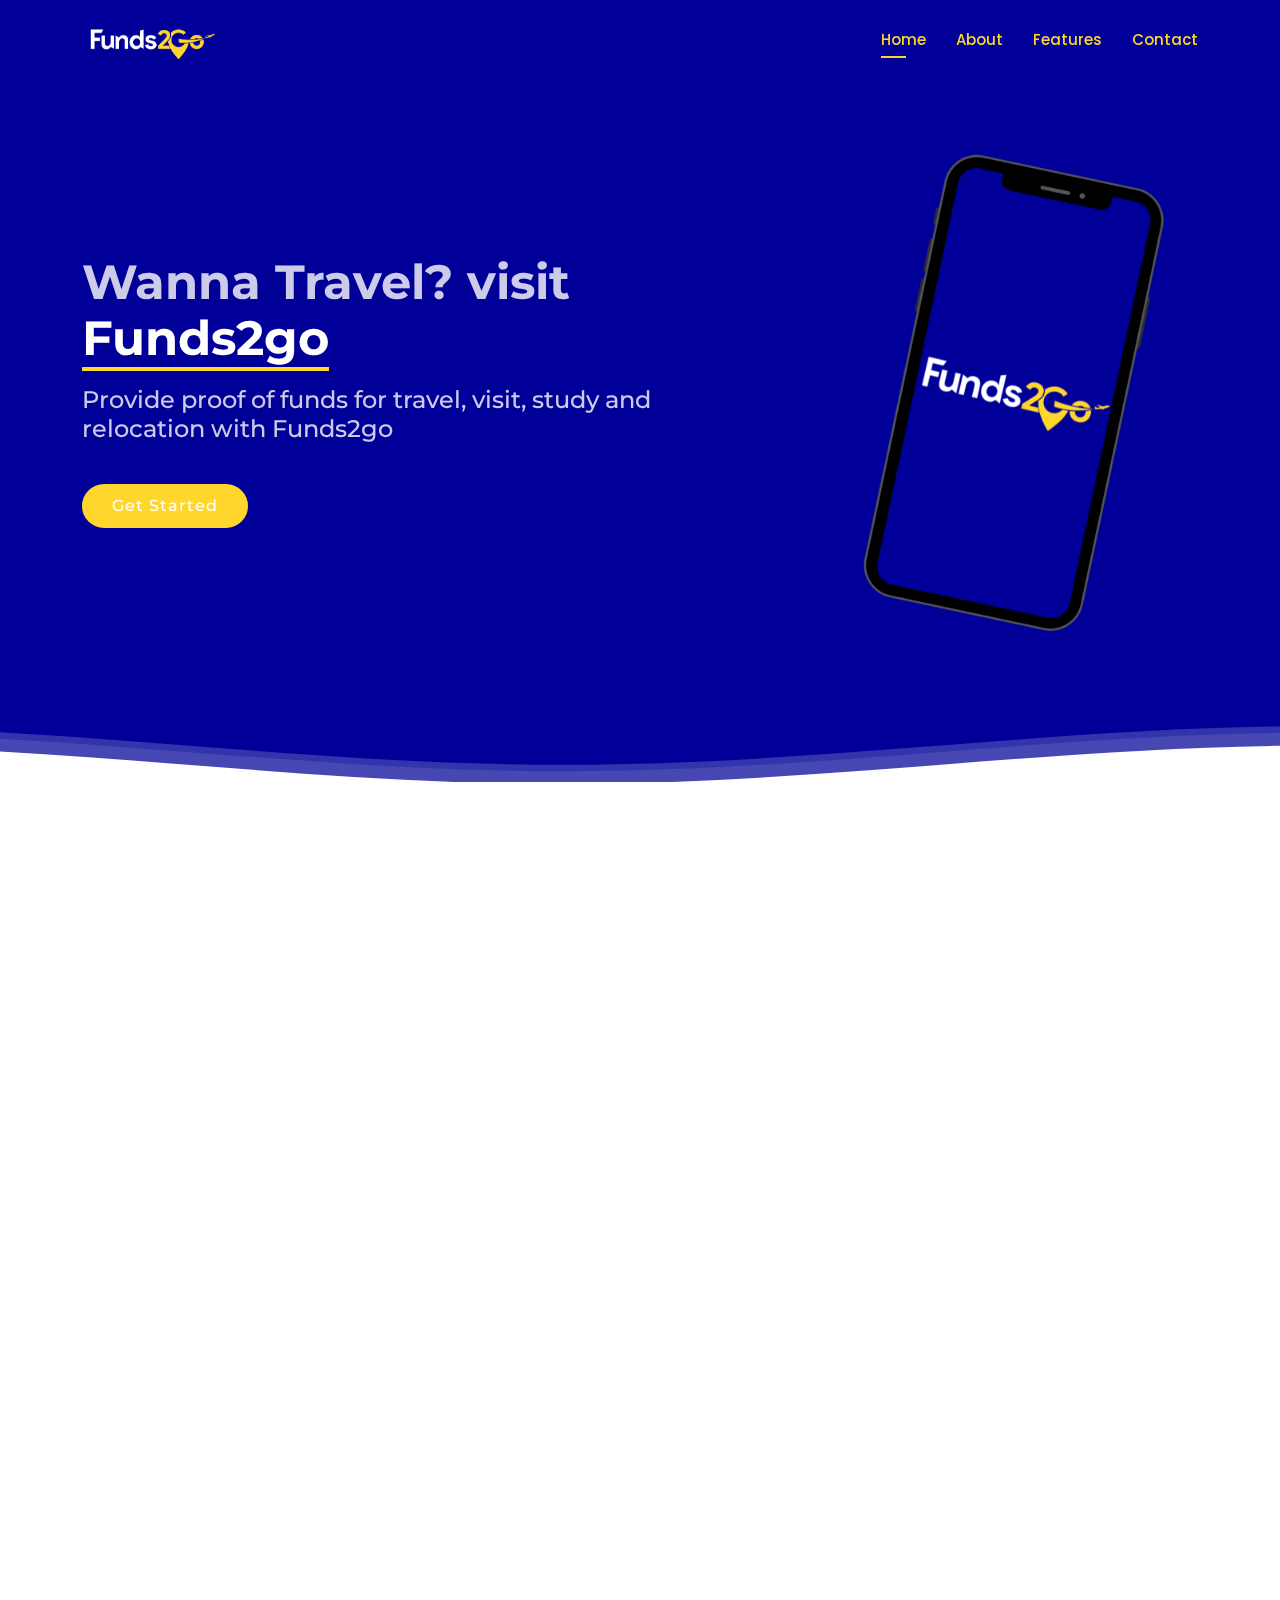
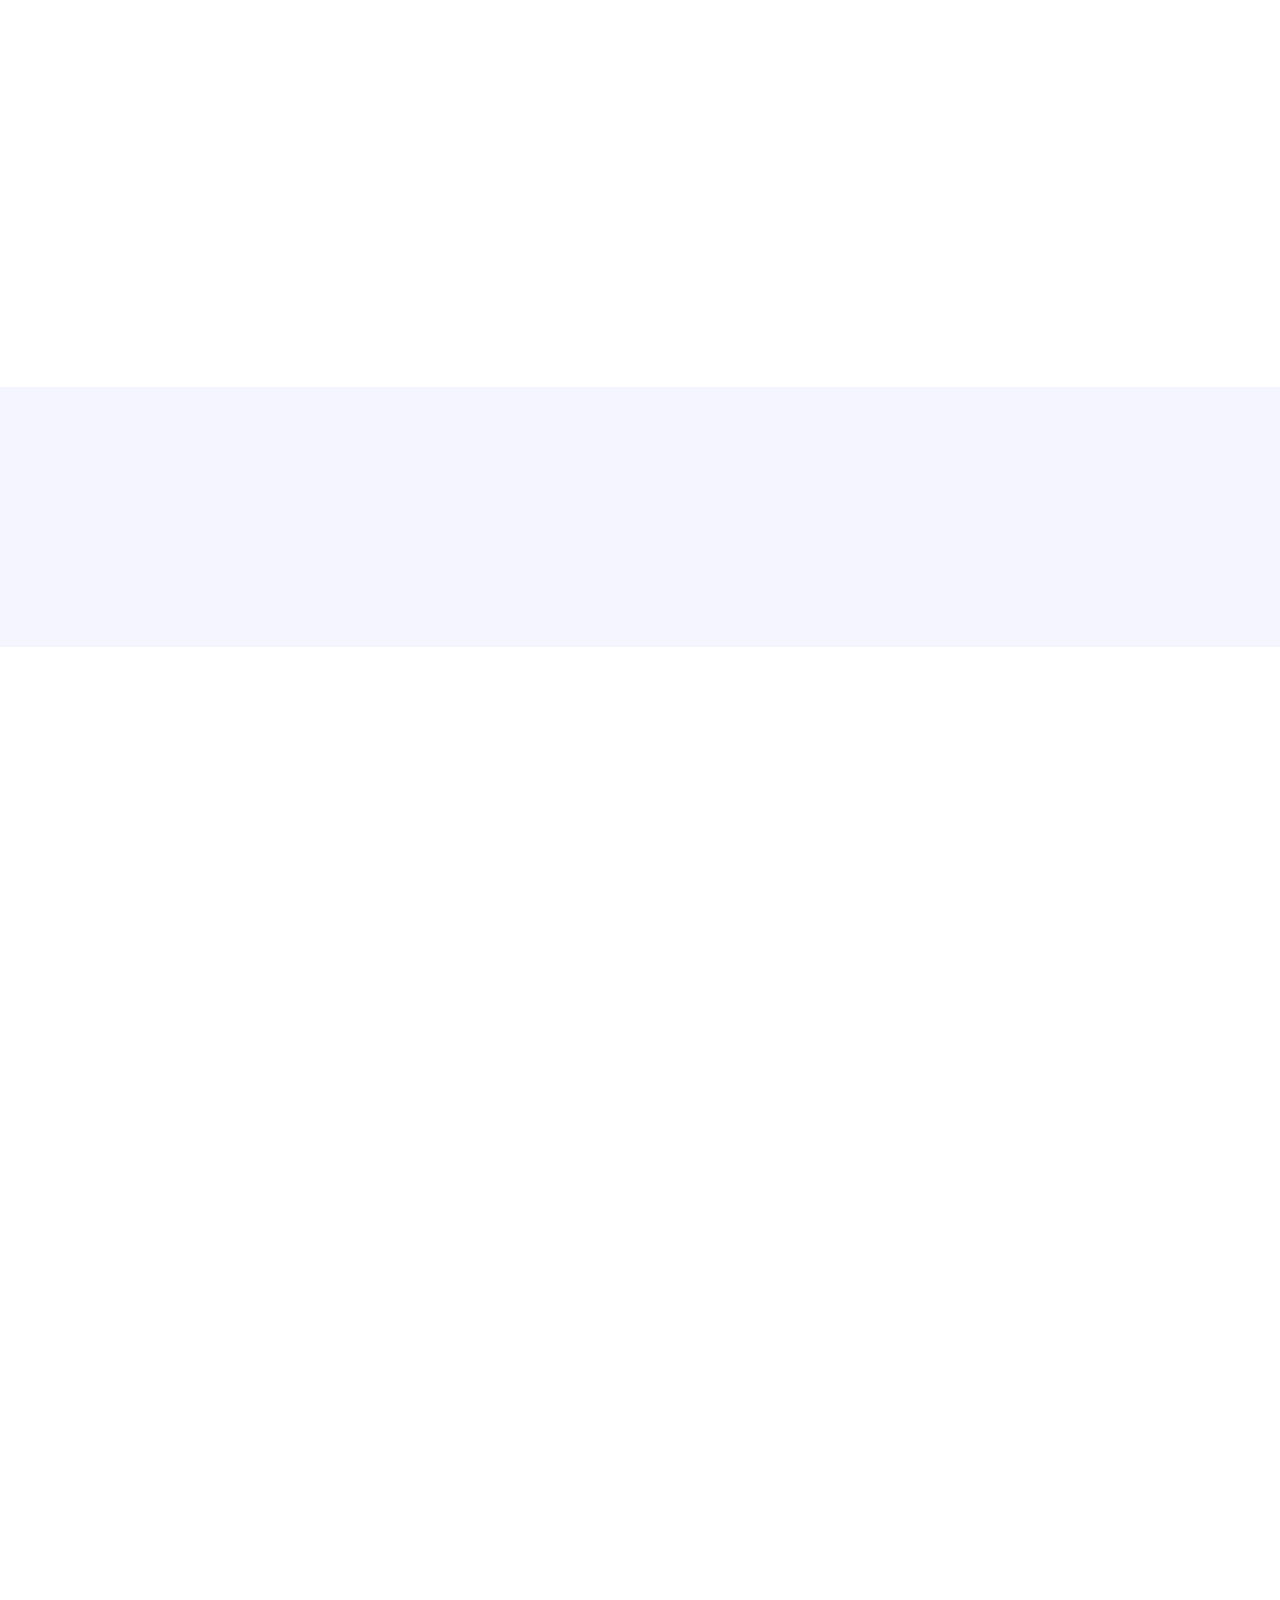
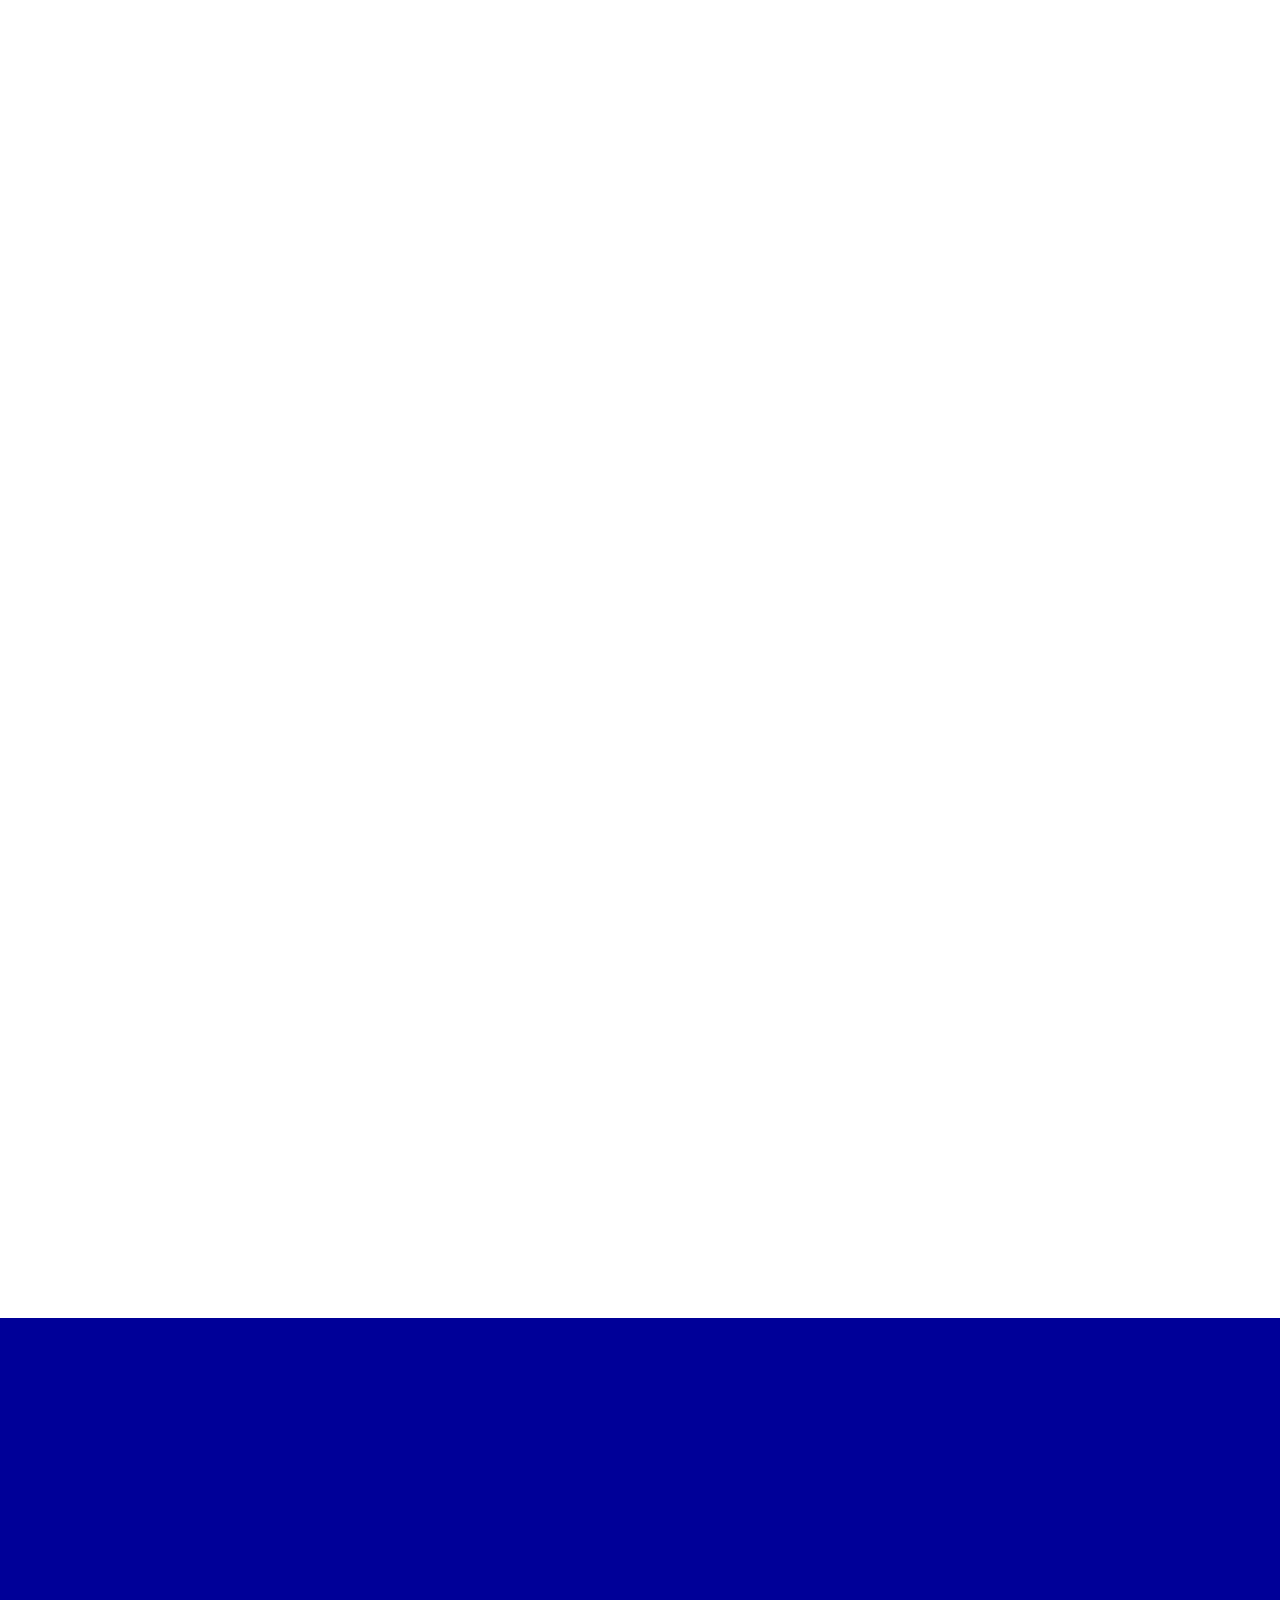
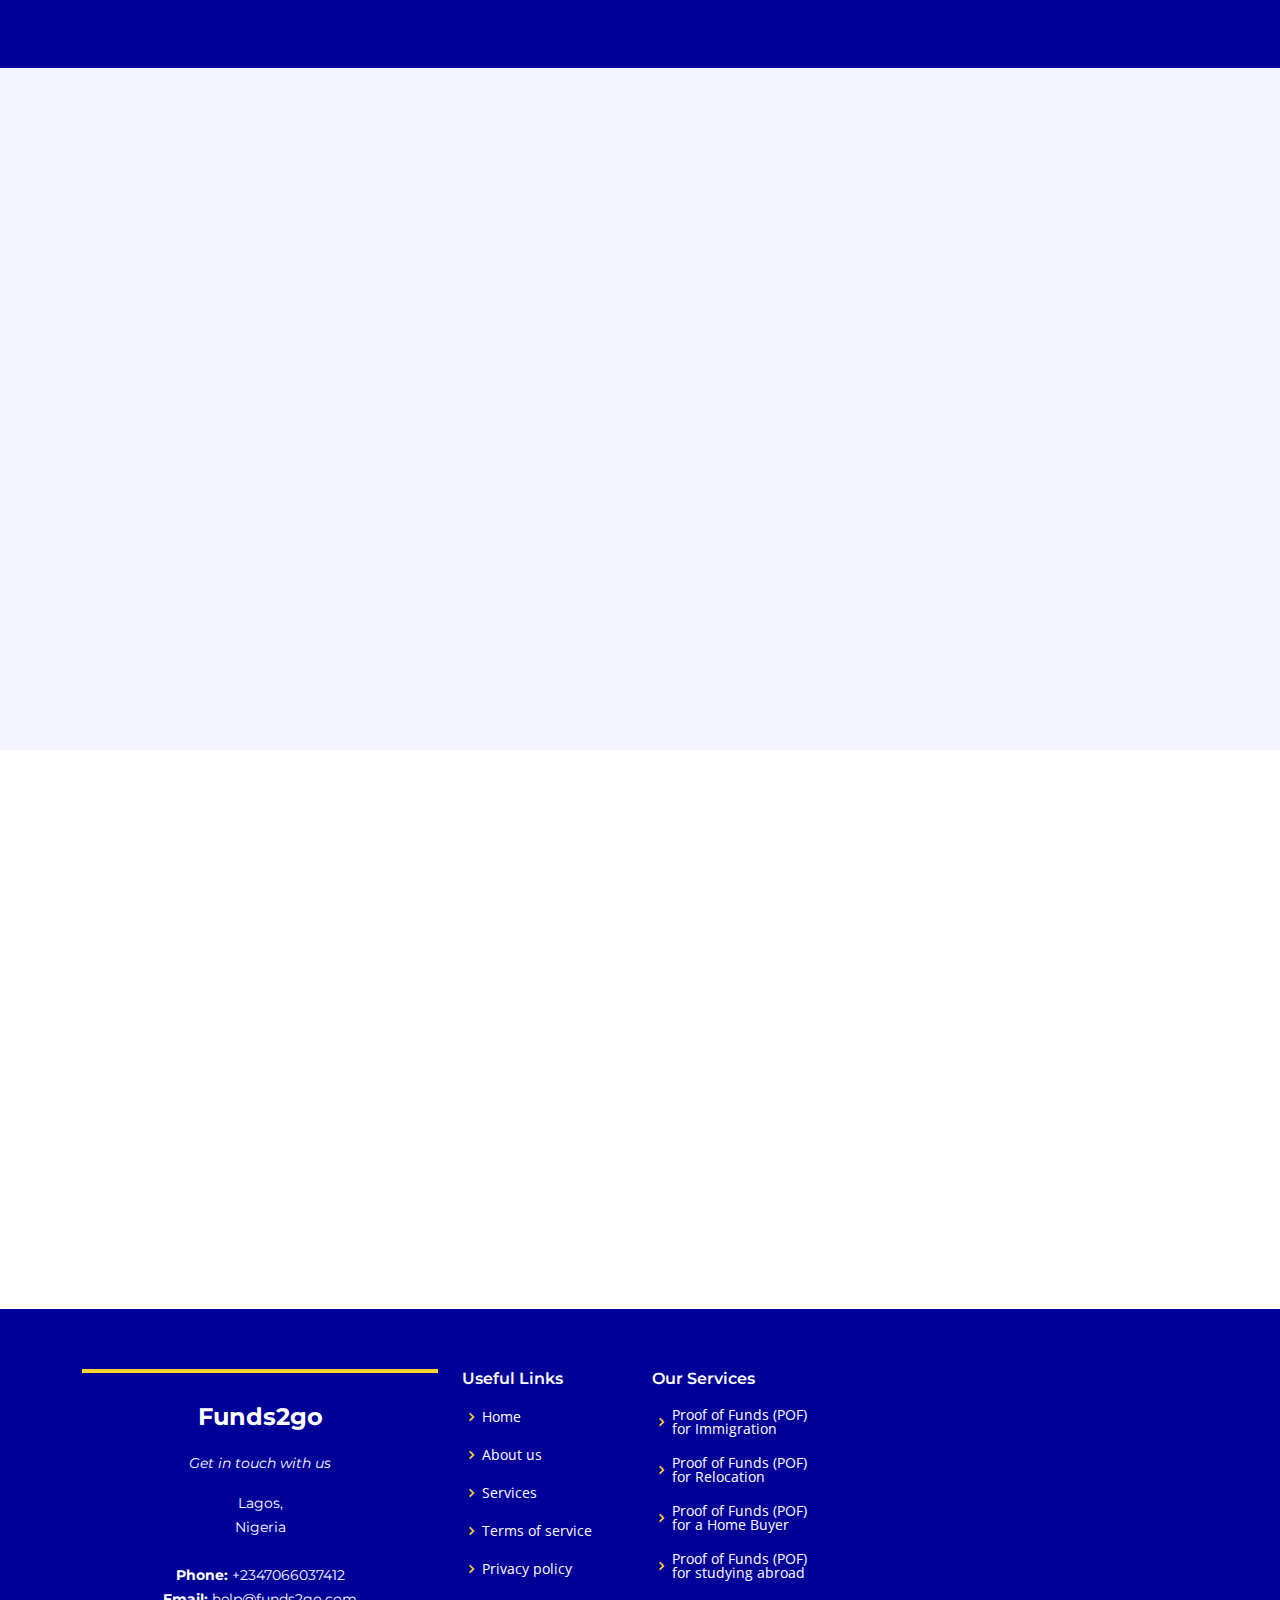
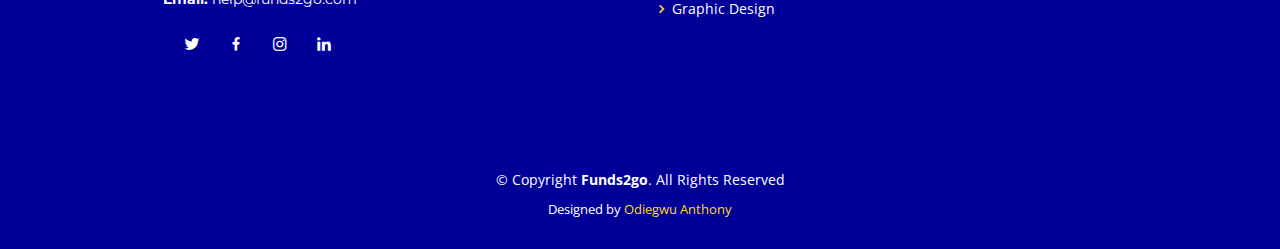
<file: index.html>
<!DOCTYPE html>
<html lang="en">

<head>
  <meta charset="utf-8">
  <meta content="width=device-width, initial-scale=1" name="viewport">

  <title>Funds2go Nigeria</title>
  <meta content="" name="description">
  <meta content="" name="keywords">

  <!-- Favicons -->
  <link href="assets/img/LOGO.png" rel="icon">
  <link href="assets/img/LOGO.png" rel="apple-touch-icon">

  <!-- Google Fonts -->
  <link href="https://fonts.googleapis.com/css?family=Open+Sans:300,300i,400,400i,600,600i,700,700i|Montserrat:300,300i,400,400i,500,500i,600,600i,700,700i|Poppins:300,300i,400,400i,500,500i,600,600i,700,700i" rel="stylesheet">

  <!-- Vendor CSS Files -->
  <link href="assets/vendor/aos/aos.css" rel="stylesheet">
  <link href="assets/vendor/bootstrap/css/bootstrap.min.css" rel="stylesheet">
  <link href="assets/vendor/bootstrap-icons/bootstrap-icons.css" rel="stylesheet">
  <link href="assets/vendor/boxicons/css/boxicons.min.css" rel="stylesheet">
  <link href="assets/vendor/glightbox/css/glightbox.min.css" rel="stylesheet">
  <link href="assets/vendor/remixicon/remixicon.css" rel="stylesheet">
  <link href="assets/vendor/swiper/swiper-bundle.min.css" rel="stylesheet">

  <!-- Main CSS File -->
  <link href="assets/css/style.css" rel="stylesheet">

 
</head>

<body>

  <!-- ======= Header ======= -->
  <header id="header" class="fixed-top d-flex align-items-center header-transparent">
    <div class="container d-flex align-items-center justify-content-between">

      <div class="logo">
       
        <h1><a href="index.html"><img src="assets/img/LOGO.png" alt="" class="img-fluid"> </a></h1>
        <!-- Uncomment below if you prefer to use an image logo -->
        <!-- <a href="index.html"><img src="assets/img/logo.png" alt="" class="img-fluid"></a>-->
      </div>

      <nav id="navbar" class="navbar">
        <ul>
          <li><a class="nav-link scrollto active" href="#hero">Home</a></li>
          <li><a class="nav-link scrollto" href="#about">About</a></li>
          <li><a class="nav-link scrollto" href="#features">Features</a></li>
         
         
         
          <li><a class="getstarted scrollto" href="#contact">Contact</a></li>
        </ul>
        <i class="bi bi-list mobile-nav-toggle"></i>
      </nav><!-- .navbar -->

    </div>
  </header><!-- End Header -->

  <!-- ======= Hero Section ======= -->
  <section id="hero">

    <div class="container">
      <div class="row justify-content-between">
        <div class="col-lg-7 pt-5 pt-lg-0 order-2 order-lg-1 d-flex align-items-center">
          <div data-aos="zoom-out">
            <h1>Wanna Travel? visit <span>Funds2go</span></h1>
            <h2>Provide proof of funds for travel, visit, study and relocation with Funds2go</h2>
            <div class="text-center text-lg-start">
              <a href="#about" class="btn-get-started scrollto">Get Started</a>
            </div>
          </div>
        </div>
        <div class="col-lg-4 order-1 order-lg-2 hero-img" data-aos="zoom-out" data-aos-delay="300">
          <img src="assets/img/ab.png" class="img-fluid animated" alt="">
        </div>
      </div>
    </div>

    <svg class="hero-waves" xmlns="http://www.w3.org/2000/svg" xmlns:xlink="http://www.w3.org/1999/xlink" viewBox="0 24 150 28 " preserveAspectRatio="none">
      <defs>
        <path id="wave-path" d="M-160 44c30 0 58-18 88-18s 58 18 88 18 58-18 88-18 58 18 88 18 v44h-352z">
      </defs>
      <g class="wave1">
        <use xlink:href="#wave-path" x="50" y="3" fill="rgba(255,255,255, .1)">
      </g>
      <g class="wave2">
        <use xlink:href="#wave-path" x="50" y="0" fill="rgba(255,255,255, .2)">
      </g>
      <g class="wave3">
        <use xlink:href="#wave-path" x="50" y="9" fill="#fff">
      </g>
    </svg>

  </section><!-- End Hero -->
  <main id="main">

   
  

  <main id="main">

    <!-- ======= About Section ======= -->
    <section id="about" class="about">
      <div class="container-fluid">

        <div class="row">
          <div class="col-xl-5 col-lg-6 video-box d-flex justify-content-center align-items-stretch" data-aos="fade-right">
            <a href="https://youtu.be/hcPaQZ0gQrw" class="glightbox play-btn mb-4"></a>
          </div>

          <div class="col-xl-7 col-lg-6 icon-boxes d-flex flex-column align-items-stretch justify-content-center py-5 px-lg-5" data-aos="fade-left">
            <h3>Enim quis est voluptatibus aliquid consequatur fugiat</h3>
            <p>Esse voluptas cumque vel exercitationem. Reiciendis est hic accusamus. Non ipsam et sed minima temporibus laudantium. Soluta voluptate sed facere corporis dolores excepturi. Libero laboriosam sint et id nulla tenetur. Suscipit aut voluptate.</p>

            <div class="icon-box" data-aos="zoom-in" data-aos-delay="100">
              <div class="icon"><i class="bx bx-fingerprint"></i></div>
              <h4 class="title"><a href="">Lorem Ipsum</a></h4>
              <p class="description">Voluptatum deleniti atque corrupti quos dolores et quas molestias excepturi sint occaecati cupiditate non provident</p>
            </div>

            <div class="icon-box" data-aos="zoom-in" data-aos-delay="200">
              <div class="icon"><i class="bx bx-gift"></i></div>
              <h4 class="title"><a href="">Nemo Enim</a></h4>
              <p class="description">At vero eos et accusamus et iusto odio dignissimos ducimus qui blanditiis praesentium voluptatum deleniti atque</p>
            </div>

            <div class="icon-box" data-aos="zoom-in" data-aos-delay="300">
              <div class="icon"><i class="bx bx-atom"></i></div>
              <h4 class="title"><a href="">Dine Pad</a></h4>
              <p class="description">Explicabo est voluptatum asperiores consequatur magnam. Et veritatis odit. Sunt aut deserunt minus aut eligendi omnis</p>
            </div>

          </div>
        </div>

      </div>
      
    </section><!-- End About Section -->

    <!-- ======= Features Section ======= -->
    <section id="features" class="features">
      <div class="container">

        <div class="section-title" data-aos="fade-up">
          <h2>Features</h2>
          <p>Check The Features</p>
        </div>

        <div class="row" data-aos="fade-left">
          <div class="col-lg-3 col-md-4">
            <div class="icon-box" data-aos="zoom-in" data-aos-delay="50">
              <i class="ri-store-line" style="color: #ffbb2c;"></i>
              <h3><a href="">Lorem Ipsum</a></h3>
            </div>
          </div>
          <div class="col-lg-3 col-md-4 mt-4 mt-md-0">
            <div class="icon-box" data-aos="zoom-in" data-aos-delay="100">
              <i class="ri-bar-chart-box-line" style="color: #5578ff;"></i>
              <h3><a href="">Dolor Sitema</a></h3>
            </div>
          </div>
          <div class="col-lg-3 col-md-4 mt-4 mt-md-0">
            <div class="icon-box" data-aos="zoom-in" data-aos-delay="150">
              <i class="ri-calendar-todo-line" style="color: #e80368;"></i>
              <h3><a href="">Sed perspiciatis</a></h3>
            </div>
          </div>
          <div class="col-lg-3 col-md-4 mt-4 mt-lg-0">
            <div class="icon-box" data-aos="zoom-in" data-aos-delay="200">
              <i class="ri-paint-brush-line" style="color: #e361ff;"></i>
              <h3><a href="">Magni Dolores</a></h3>
            </div>
          </div>
          <div class="col-lg-3 col-md-4 mt-4">
            <div class="icon-box" data-aos="zoom-in" data-aos-delay="250">
              <i class="ri-database-2-line" style="color: #47aeff;"></i>
              <h3><a href="">Nemo Enim</a></h3>
            </div>
          </div>
          <div class="col-lg-3 col-md-4 mt-4">
            <div class="icon-box" data-aos="zoom-in" data-aos-delay="300">
              <i class="ri-gradienter-line" style="color: #ffa76e;"></i>
              <h3><a href="">Eiusmod Tempor</a></h3>
            </div>
          </div>
          <div class="col-lg-3 col-md-4 mt-4">
            <div class="icon-box" data-aos="zoom-in" data-aos-delay="350">
              <i class="ri-file-list-3-line" style="color: #11dbcf;"></i>
              <h3><a href="">Midela Teren</a></h3>
            </div>
          </div>
          <div class="col-lg-3 col-md-4 mt-4">
            <div class="icon-box" data-aos="zoom-in" data-aos-delay="400">
              <i class="ri-price-tag-2-line" style="color: #4233ff;"></i>
              <h3><a href="">Pira Neve</a></h3>
            </div>
          </div>
          <div class="col-lg-3 col-md-4 mt-4">
            <div class="icon-box" data-aos="zoom-in" data-aos-delay="450">
              <i class="ri-anchor-line" style="color: #b2904f;"></i>
              <h3><a href="">Dirada Pack</a></h3>
            </div>
          </div>
          <div class="col-lg-3 col-md-4 mt-4">
            <div class="icon-box" data-aos="zoom-in" data-aos-delay="500">
              <i class="ri-disc-line" style="color: #b20969;"></i>
              <h3><a href="">Moton Ideal</a></h3>
            </div>
          </div>
          <div class="col-lg-3 col-md-4 mt-4">
            <div class="icon-box" data-aos="zoom-in" data-aos-delay="550">
              <i class="ri-base-station-line" style="color: #ff5828;"></i>
              <h3><a href="">Verdo Park</a></h3>
            </div>
          </div>
          <div class="col-lg-3 col-md-4 mt-4">
            <div class="icon-box" data-aos="zoom-in" data-aos-delay="600">
              <i class="ri-fingerprint-line" style="color: #29cc61;"></i>
              <h3><a href="">Flavor Nivelanda</a></h3>
            </div>
          </div>
        </div>

      </div>
    </section><!-- End Features Section -->

    <!-- ======= Counts Section ======= -->
    <section id="counts" class="counts">
      <div class="container">

        <div class="row" data-aos="fade-up">

          <div class="col-lg-3 col-md-6">
            <div class="count-box">
              <i class="bi bi-emoji-smile"></i>
              <span data-purecounter-start="0" data-purecounter-end="256" data-purecounter-duration="1" class="purecounter"></span>
              <p>Happy Clients</p>
            </div>
          </div>

          <div class="col-lg-3 col-md-6 mt-5 mt-md-0">
            <div class="count-box">
              <i class="bi bi-journal-richtext"></i>
              <span data-purecounter-start="0" data-purecounter-end="237" data-purecounter-duration="1" class="purecounter"></span>
              <p>Projects</p>
            </div>
          </div>

          <div class="col-lg-3 col-md-6 mt-5 mt-lg-0">
            <div class="count-box">
              <i class="bi bi-headset"></i>
              <span data-purecounter-start="0" data-purecounter-end="1080" data-purecounter-duration="1" class="purecounter"></span>
              <p>Hours Of Support</p>
            </div>
          </div>

          <div class="col-lg-3 col-md-6 mt-5 mt-lg-0">
            <div class="count-box">
              <i class="bi bi-people"></i>
              <span data-purecounter-start="0" data-purecounter-end="5" data-purecounter-duration="1" class="purecounter"></span>
              <p>Partners</p>
            </div>
          </div>

        </div>

      </div>
    </section><!-- End Counts Section -->

    <!-- ======= Details Section ======= -->
    <section id="details" class="details">
      <div class="container">

        <div class="row content">
          <div class="col-md-4" data-aos="fade-right">
            <img src="assets/img/details-1.png" class="img-fluid" alt="">
          </div>
          <div class="col-md-8 pt-4" data-aos="fade-up">
            <h3>Voluptatem dignissimos provident quasi corporis voluptates sit assumenda.</h3>
            <p class="fst-italic">
              Lorem ipsum dolor sit amet, consectetur adipiscing elit, sed do eiusmod tempor incididunt ut labore et dolore
              magna aliqua.
            </p>
            <ul>
              <li><i class="bi bi-check"></i> Ullamco laboris nisi ut aliquip ex ea commodo consequat.</li>
              <li><i class="bi bi-check"></i> Duis aute irure dolor in reprehenderit in voluptate velit.</li>
              <li><i class="bi bi-check"></i> Iure at voluptas aspernatur dignissimos doloribus repudiandae.</li>
              <li><i class="bi bi-check"></i> Est ipsa assumenda id facilis nesciunt placeat sed doloribus praesentium.</li>
            </ul>
            <p>
              Voluptas nisi in quia excepturi nihil voluptas nam et ut. Expedita omnis eum consequatur non. Sed in asperiores aut repellendus. Error quisquam ab maiores. Quibusdam sit in officia
            </p>
          </div>
        </div>

        <div class="row content">
          <div class="col-md-4 order-1 order-md-2" data-aos="fade-left">
            <img src="assets/img/details-2.png" class="img-fluid" alt="">
          </div>
          <div class="col-md-8 pt-5 order-2 order-md-1" data-aos="fade-up">
            <h3>Corporis temporibus maiores provident</h3>
            <p class="fst-italic">
              Lorem ipsum dolor sit amet, consectetur adipiscing elit, sed do eiusmod tempor incididunt ut labore et dolore
              magna aliqua.
            </p>
            <p>
              Ullamco laboris nisi ut aliquip ex ea commodo consequat. Duis aute irure dolor in reprehenderit in voluptate
              velit esse cillum dolore eu fugiat nulla pariatur. Excepteur sint occaecat cupidatat non proident, sunt in
              culpa qui officia deserunt mollit anim id est laborum
            </p>
            <p>
              Inventore id enim dolor dicta qui et magni molestiae. Mollitia optio officia illum ut cupiditate eos autem. Soluta dolorum repellendus repellat amet autem rerum illum in. Quibusdam occaecati est nisi esse. Saepe aut dignissimos distinctio id enim.
            </p>
          </div>
        </div>

        <div class="row content">
          <div class="col-md-4" data-aos="fade-right">
            <img src="assets/img/details-3.png" class="img-fluid" alt="">
          </div>
          <div class="col-md-8 pt-5" data-aos="fade-up">
            <h3>Sunt consequatur ad ut est nulla consectetur reiciendis animi voluptas</h3>
            <p>Cupiditate placeat cupiditate placeat est ipsam culpa. Delectus quia minima quod. Sunt saepe odit aut quia voluptatem hic voluptas dolor doloremque.</p>
            <ul>
              <li><i class="bi bi-check"></i> Ullamco laboris nisi ut aliquip ex ea commodo consequat.</li>
              <li><i class="bi bi-check"></i> Duis aute irure dolor in reprehenderit in voluptate velit.</li>
              <li><i class="bi bi-check"></i> Facilis ut et voluptatem aperiam. Autem soluta ad fugiat.</li>
            </ul>
            <p>
              Qui consequatur temporibus. Enim et corporis sit sunt harum praesentium suscipit ut voluptatem. Et nihil magni debitis consequatur est.
            </p>
            <p>
              Suscipit enim et. Ut optio esse quidem quam reiciendis esse odit excepturi. Vel dolores rerum soluta explicabo vel fugiat eum non.
            </p>
          </div>
        </div>

        <div class="row content">
          <div class="col-md-4 order-1 order-md-2" data-aos="fade-left">
            <img src="assets/img/details-4.png" class="img-fluid" alt="">
          </div>
          <div class="col-md-8 pt-5 order-2 order-md-1" data-aos="fade-up">
            <h3>Quas et necessitatibus eaque impedit ipsum animi consequatur incidunt in</h3>
            <p class="fst-italic">
              Lorem ipsum dolor sit amet, consectetur adipiscing elit, sed do eiusmod tempor incididunt ut labore et dolore
              magna aliqua.
            </p>
            <p>
              Ullamco laboris nisi ut aliquip ex ea commodo consequat. Duis aute irure dolor in reprehenderit in voluptate
              velit esse cillum dolore eu fugiat nulla pariatur. Excepteur sint occaecat cupidatat non proident, sunt in
              culpa qui officia deserunt mollit anim id est laborum
            </p>
            <ul>
              <li><i class="bi bi-check"></i> Et praesentium laboriosam architecto nam .</li>
              <li><i class="bi bi-check"></i> Eius et voluptate. Enim earum tempore aliquid. Nobis et sunt consequatur. Aut repellat in numquam velit quo dignissimos et.</li>
              <li><i class="bi bi-check"></i> Facilis ut et voluptatem aperiam. Autem soluta ad fugiat.</li>
            </ul>
          </div>
        </div>

      </div>
    </section><!-- End Details Section -->

   
    <!-- ======= Testimonials Section ======= -->
    <section id="testimonials" class="testimonials">
      <div class="container">

        <div class="testimonials-slider swiper" data-aos="fade-up" data-aos-delay="100">
          <div class="swiper-wrapper">

            <div class="swiper-slide">
              <div class="testimonial-item">
               
                <h3>Adebayo</h3>
                <h4>Student</h4>
                <p>
                  <i class="bx bxs-quote-alt-left quote-icon-left"></i>
                  Funds2go provided me with an easy proof of funds, that helped me relocate to continue my studies abroad.
                  <i class="bx bxs-quote-alt-right quote-icon-right"></i>
                </p>
              </div>
            </div><!-- End testimonial item -->

            <div class="swiper-slide">
              <div class="testimonial-item">
                
                <h3>Chioma </h3>
                <h4>Fashion Designer</h4>
                <p>
                  <i class="bx bxs-quote-alt-left quote-icon-left"></i>
                  Export tempor illum tamen malis malis eram quae irure esse labore quem cillum quid cillum eram malis quorum velit fore eram velit sunt aliqua noster fugiat irure amet legam anim culpa.
                  <i class="bx bxs-quote-alt-right quote-icon-right"></i>
                </p>
              </div>
            </div><!-- End testimonial item -->

            <div class="swiper-slide">
              <div class="testimonial-item">
                
                <h3>Johnson</h3>
                <h4>Store Owner</h4>
                <p>
                  <i class="bx bxs-quote-alt-left quote-icon-left"></i>
                  Enim nisi quem export duis labore cillum quae magna enim sint quorum nulla quem veniam duis minim tempor labore quem eram duis noster aute amet eram fore quis sint minim.
                  <i class="bx bxs-quote-alt-right quote-icon-right"></i>
                </p>
              </div>
            </div><!-- End testimonial item -->

            <div class="swiper-slide">
              <div class="testimonial-item">
                
                <h3>Abigail</h3>
                <h4>Freelancer</h4>
                <p>
                  <i class="bx bxs-quote-alt-left quote-icon-left"></i>
                  Fugiat enim eram quae cillum dolore dolor amet nulla culpa multos export minim fugiat minim velit minim dolor enim duis veniam ipsum anim magna sunt elit fore quem dolore labore illum veniam.
                  <i class="bx bxs-quote-alt-right quote-icon-right"></i>
                </p>
              </div>
            </div><!-- End testimonial item -->

            <div class="swiper-slide">
              <div class="testimonial-item">
                
                <h3>Ekene</h3>
                <h4>Entrepreneur</h4>
                <p>
                  <i class="bx bxs-quote-alt-left quote-icon-left"></i>
                  Quis quorum aliqua sint quem legam fore sunt eram irure aliqua veniam tempor noster veniam enim culpa labore duis sunt culpa nulla illum cillum fugiat legam esse veniam culpa fore nisi cillum quid.
                  <i class="bx bxs-quote-alt-right quote-icon-right"></i>
                </p>
              </div>
            </div><!-- End testimonial item -->

          </div>
          <div class="swiper-pagination"></div>
        </div>

      </div>
    </section><!-- End Testimonials Section -->

   
       
           
        

  
    <!-- ======= F.A.Q Section ======= -->
    <section id="faq" class="faq section-bg">
      <div class="container">

        <div class="section-title" data-aos="fade-up">
          <h2>F.A.Q</h2>
          <p>Frequently Asked Questions</p>
        </div>

        <div class="faq-list">
          <ul>
            <li data-aos="fade-up">
              <i class="bx bx-help-circle icon-help"></i> <a data-bs-toggle="collapse" class="collapse" data-bs-target="#faq-list-1">Non consectetur a erat nam at lectus urna duis? <i class="bx bx-chevron-down icon-show"></i><i class="bx bx-chevron-up icon-close"></i></a>
              <div id="faq-list-1" class="collapse show" data-bs-parent=".faq-list">
                <p>
                  Feugiat pretium nibh ipsum consequat. Tempus iaculis urna id volutpat lacus laoreet non curabitur gravida. Venenatis lectus magna fringilla urna porttitor rhoncus dolor purus non.
                </p>
              </div>
            </li>

            <li data-aos="fade-up" data-aos-delay="100">
              <i class="bx bx-help-circle icon-help"></i> <a data-bs-toggle="collapse" data-bs-target="#faq-list-2" class="collapsed">Feugiat scelerisque varius morbi enim nunc? <i class="bx bx-chevron-down icon-show"></i><i class="bx bx-chevron-up icon-close"></i></a>
              <div id="faq-list-2" class="collapse" data-bs-parent=".faq-list">
                <p>
                  Dolor sit amet consectetur adipiscing elit pellentesque habitant morbi. Id interdum velit laoreet id donec ultrices. Fringilla phasellus faucibus scelerisque eleifend donec pretium. Est pellentesque elit ullamcorper dignissim. Mauris ultrices eros in cursus turpis massa tincidunt dui.
                </p>
              </div>
            </li>

            <li data-aos="fade-up" data-aos-delay="200">
              <i class="bx bx-help-circle icon-help"></i> <a data-bs-toggle="collapse" data-bs-target="#faq-list-3" class="collapsed">Dolor sit amet consectetur adipiscing elit? <i class="bx bx-chevron-down icon-show"></i><i class="bx bx-chevron-up icon-close"></i></a>
              <div id="faq-list-3" class="collapse" data-bs-parent=".faq-list">
                <p>
                  Eleifend mi in nulla posuere sollicitudin aliquam ultrices sagittis orci. Faucibus pulvinar elementum integer enim. Sem nulla pharetra diam sit amet nisl suscipit. Rutrum tellus pellentesque eu tincidunt. Lectus urna duis convallis convallis tellus. Urna molestie at elementum eu facilisis sed odio morbi quis
                </p>
              </div>
            </li>

            <li data-aos="fade-up" data-aos-delay="300">
              <i class="bx bx-help-circle icon-help"></i> <a data-bs-toggle="collapse" data-bs-target="#faq-list-4" class="collapsed">Tempus quam pellentesque nec nam aliquam sem et tortor consequat? <i class="bx bx-chevron-down icon-show"></i><i class="bx bx-chevron-up icon-close"></i></a>
              <div id="faq-list-4" class="collapse" data-bs-parent=".faq-list">
                <p>
                  Molestie a iaculis at erat pellentesque adipiscing commodo. Dignissim suspendisse in est ante in. Nunc vel risus commodo viverra maecenas accumsan. Sit amet nisl suscipit adipiscing bibendum est. Purus gravida quis blandit turpis cursus in.
                </p>
              </div>
            </li>

            <li data-aos="fade-up" data-aos-delay="400">
              <i class="bx bx-help-circle icon-help"></i> <a data-bs-toggle="collapse" data-bs-target="#faq-list-5" class="collapsed">Tortor vitae purus faucibus ornare. Varius vel pharetra vel turpis nunc eget lorem dolor? <i class="bx bx-chevron-down icon-show"></i><i class="bx bx-chevron-up icon-close"></i></a>
              <div id="faq-list-5" class="collapse" data-bs-parent=".faq-list">
                <p>
                  Laoreet sit amet cursus sit amet dictum sit amet justo. Mauris vitae ultricies leo integer malesuada nunc vel. Tincidunt eget nullam non nisi est sit amet. Turpis nunc eget lorem dolor sed. Ut venenatis tellus in metus vulputate eu scelerisque.
                </p>
              </div>
            </li>

          </ul>
        </div>

      </div>
    </section><!-- End F.A.Q Section -->

    <!-- ======= Contact Section ======= -->
    <section id="contact" class="contact">
      <div class="container">

        <div class="section-title" data-aos="fade-up">
          <h2>Contact</h2>
          <p>Contact Us</p>
        </div>

        <div class="row">

          <div class="col-lg-4" data-aos="fade-right" data-aos-delay="100">
            <div class="info">
              <div class="address">
                <i class="bi bi-geo-alt"></i>
                <h4>Location:</h4>
                <p>Nigeria</p>
              </div>

              <div class="email">
                <i class="bi bi-envelope"></i>
                <h4>Email:</h4>
                <p>help@funds2go.com</p>
              </div>

              <div class="phone">
                <i class="bi bi-phone"></i>
                <h4>Call:</h4>
                <p>+2347066037412</p>
              </div>

            </div>

          </div>

          <div class="col-lg-8 mt-5 mt-lg-0" data-aos="fade-left" data-aos-delay="200">

            <form action="forms/contact.php" method="post" role="form" class="php-email-form">
              <div class="row">
                <div class="col-md-6 form-group">
                  <input type="text" name="name" class="form-control" id="name" placeholder="Your Name" required>
                </div>
                <div class="col-md-6 form-group mt-3 mt-md-0">
                  <input type="email" class="form-control" name="email" id="email" placeholder="Your Email" required>
                </div>
              </div>
              <div class="form-group mt-3">
                <input type="text" class="form-control" name="subject" id="subject" placeholder="Subject" required>
              </div>
              <div class="form-group mt-3">
                <textarea class="form-control" name="message" rows="5" placeholder="Message" required></textarea>
              </div>
              <div class="my-3">
                <div class="loading">Loading</div>
                <div class="error-message"></div>
                <div class="sent-message">Your message has been sent. Thank you!</div>
              </div>
              <div class="text-center"><button type="submit">Send Message</button></div>
            </form>

          </div>

        </div>

      </div>
    </section><!-- End Contact Section -->

  </main><!-- End #main -->

  <!-- ======= Footer ======= -->
  <footer id="footer">
    <div class="footer-top">
      <div class="container">
        <div class="row">

          <div class="col-lg-4 col-md-6">
            <div class="footer-info">
              <h3>Funds2go</h3>
              <p class="pb-3"><em>Get in touch with us</em></p>
              <p>
                Lagos,<br>
                 Nigeria<br><br>
                <strong>Phone:</strong> +2347066037412<br>
                <strong>Email:</strong> help@funds2go.com<br>
              </p>
              <div class="social-links mt-3">
                <a href="#" class="twitter"><i class="bx bxl-twitter"></i></a>
                <a href="#" class="facebook"><i class="bx bxl-facebook"></i></a>
                <a href="#" class="instagram"><i class="bx bxl-instagram"></i></a>
               
                <a href="#" class="linkedin"><i class="bx bxl-linkedin"></i></a>
              </div>
            </div>
          </div>

          <div class="col-lg-2 col-md-6 footer-links">
            <h4>Useful Links</h4>
            <ul>
              <li><i class="bx bx-chevron-right"></i> <a href="index.html">Home</a></li>
              <li><i class="bx bx-chevron-right"></i> <a href="index.html">About us</a></li>
              <li><i class="bx bx-chevron-right"></i> <a href="index.html">Services</a></li>
              <li><i class="bx bx-chevron-right"></i> <a href="inner-page.html">Terms of service</a></li>
              <li><i class="bx bx-chevron-right"></i> <a href="#">Privacy policy</a></li>
            </ul>
          </div>

          <div class="col-lg-2 col-md-6 footer-links">
            <h4>Our Services</h4>
            <ul>
              <li><i class="bx bx-chevron-right"></i> <a href="#">Proof of Funds (POF) for Immigration </a></li>
              <li><i class="bx bx-chevron-right"></i> <a href="#">Proof of Funds (POF) for Relocation</a></li>
              <li><i class="bx bx-chevron-right"></i> <a href="#">Proof of Funds (POF) for a Home Buyer</a></li>
              <li><i class="bx bx-chevron-right"></i> <a href="#">Proof of Funds (POF) for studying abroad</a></li>
              <li><i class="bx bx-chevron-right"></i> <a href="#">Graphic Design</a></li>
            </ul>
          </div>

          
            </form>

          </div>

        </div>
      </div>
    </div>

    <div class="container">
      <div class="copyright">
        &copy; Copyright <strong><span>Funds2go</span></strong>. All Rights Reserved
      </div>
      <div class="credits">
      
       
        Designed by <a href="https://aeodiegwu.com/">Odiegwu Anthony</a>
      </div>
    </div>
  </footer><!-- End Footer -->

  <a href="#" class="back-to-top d-flex align-items-center justify-content-center"><i class="bi bi-arrow-up-short"></i></a>
  <div id="preloader"></div>

  <!-- Vendor JS Files -->
  <script src="assets/vendor/purecounter/purecounter_vanilla.js"></script>
  <script src="assets/vendor/aos/aos.js"></script>
  <script src="assets/vendor/bootstrap/js/bootstrap.bundle.min.js"></script>
  <script src="assets/vendor/glightbox/js/glightbox.min.js"></script>
  <script src="assets/vendor/swiper/swiper-bundle.min.js"></script>
  <script src="assets/vendor/php-email-form/validate.js"></script>

  
  <script src="assets/js/main.js"></script>

</body>

</html>
</file>
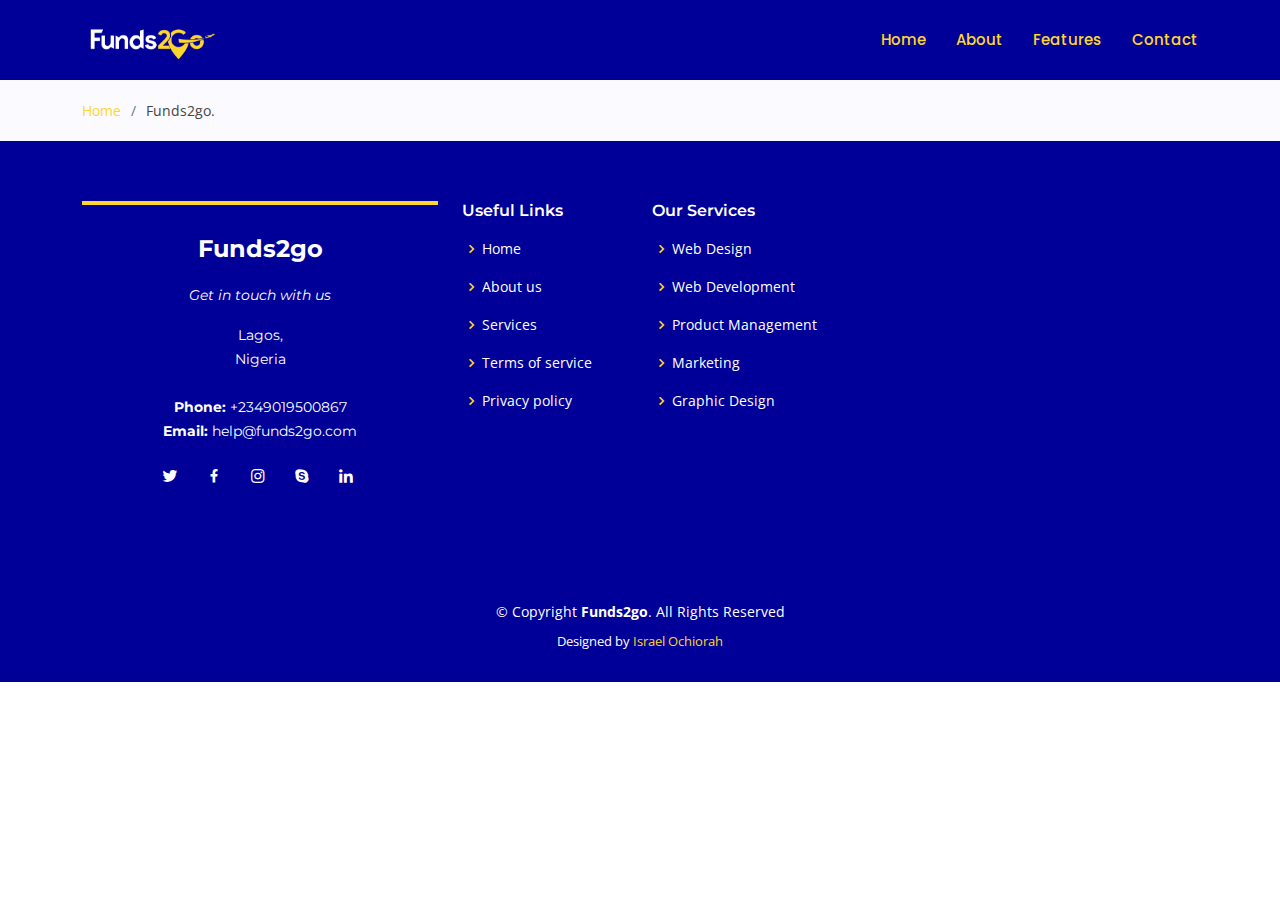
<file: inner-page.html>
<!DOCTYPE html>
<html lang="en">

<head>
  <meta charset="utf-8">
  <meta content="width=device-width, initial-scale=1" name="viewport">

  <title>Funds2go</title>
  <meta content="" name="description">
  <meta content="" name="keywords">

  <!-- Favicons -->
  <link href="assets/img/LOGO.png" rel="icon">
  <link href="assets/img/LOGO.png" rel="apple-touch-icon">

  <!-- Google Fonts -->
  <link href="https://fonts.googleapis.com/css?family=Open+Sans:300,300i,400,400i,600,600i,700,700i|Montserrat:300,300i,400,400i,500,500i,600,600i,700,700i|Poppins:300,300i,400,400i,500,500i,600,600i,700,700i" rel="stylesheet">

  <!-- Vendor CSS Files -->
  <link href="assets/vendor/aos/aos.css" rel="stylesheet">
  <link href="assets/vendor/bootstrap/css/bootstrap.min.css" rel="stylesheet">
  <link href="assets/vendor/bootstrap-icons/bootstrap-icons.css" rel="stylesheet">
  <link href="assets/vendor/boxicons/css/boxicons.min.css" rel="stylesheet">
  <link href="assets/vendor/glightbox/css/glightbox.min.css" rel="stylesheet">
  <link href="assets/vendor/remixicon/remixicon.css" rel="stylesheet">
  <link href="assets/vendor/swiper/swiper-bundle.min.css" rel="stylesheet">

 
  <link href="assets/css/style.css" rel="stylesheet">


</head>

<body>

  <!-- ======= Header ======= -->
  <header id="header" class="fixed-top d-flex align-items-center ">
    <div class="container d-flex align-items-center justify-content-between">

      <div class="logo">
        <h1><a href="index.html"><img src="assets/img/LOGO.png" alt="" class="img-fluid"> </a></h1>
        <!-- Uncomment below if you prefer to use an image logo -->
        <!-- <a href="index.html"><img src="assets/img/logo.png" alt="" class="img-fluid"></a>-->
      </div>

      <nav id="navbar" class="navbar">
        <ul>
          <li><a class="nav-link scrollto " href="#hero">Home</a></li>
          <li><a class="nav-link scrollto" href="#about">About</a></li>
          <li><a class="nav-link scrollto" href="#features">Features</a></li>
        
         
          
          <li><a class="nav-link scrollto" href="#contact">Contact</a></li>
        </ul>
        <i class="bi bi-list mobile-nav-toggle"></i>
      </nav><!-- .navbar -->

    </div>
  </header><!-- End Header -->

  <main id="main">

    <!-- ======= Breadcrumbs Section ======= -->
    <section class="breadcrumbs">
      <div class="container">

        <div class="d-flex justify-content-between align-items-center">
         
          <ol>
            <li><a href="index.html">Home</a></li>
            <li><span>Funds2go.</span></li>
          </ol>
        </div>

      </div>
    </section><!-- End Breadcrumbs Section -->

   

  </main><!-- End #main -->

  <!-- ======= Footer ======= -->
  <footer id="footer">
    <div class="footer-top">
      <div class="container">
        <div class="row">

          <div class="col-lg-4 col-md-6">
            <div class="footer-info">
              <h3>Funds2go</h3>
              <p class="pb-3"><em>Get in touch with us</em></p>
              <p>
                Lagos, <br>
                Nigeria<br><br>
                <strong>Phone:</strong> +2349019500867<br>
                <strong>Email:</strong> help@funds2go.com<br>
              </p>
              <div class="social-links mt-3">
                <a href="#" class="twitter"><i class="bx bxl-twitter"></i></a>
                <a href="#" class="facebook"><i class="bx bxl-facebook"></i></a>
                <a href="#" class="instagram"><i class="bx bxl-instagram"></i></a>
                <a href="#" class="google-plus"><i class="bx bxl-skype"></i></a>
                <a href="#" class="linkedin"><i class="bx bxl-linkedin"></i></a>
              </div>
            </div>
          </div>

          <div class="col-lg-2 col-md-6 footer-links">
            <h4>Useful Links</h4>
            <ul>
              <li><i class="bx bx-chevron-right"></i> <a href="index.html">Home</a></li>
              <li><i class="bx bx-chevron-right"></i> <a href="index.html">About us</a></li>
              <li><i class="bx bx-chevron-right"></i> <a href="index.html">Services</a></li>
              <li><i class="bx bx-chevron-right"></i> <a href="#">Terms of service</a></li>
              <li><i class="bx bx-chevron-right"></i> <a href="#">Privacy policy</a></li>
            </ul>
          </div>

          <div class="col-lg-2 col-md-6 footer-links">
            <h4>Our Services</h4>
            <ul>
              <li><i class="bx bx-chevron-right"></i> <a href="#">Web Design</a></li>
              <li><i class="bx bx-chevron-right"></i> <a href="#">Web Development</a></li>
              <li><i class="bx bx-chevron-right"></i> <a href="#">Product Management</a></li>
              <li><i class="bx bx-chevron-right"></i> <a href="#">Marketing</a></li>
              <li><i class="bx bx-chevron-right"></i> <a href="#">Graphic Design</a></li>
            </ul>
          </div>

         
            </form>

          </div>

        </div>
      </div>
    </div>

    <div class="container">
      <div class="copyright">
        &copy; Copyright <strong><span>Funds2go</span></strong>. All Rights Reserved
      </div>
      <div class="credits">
        
        Designed by <a href="https://israelochiorah.com/">Israel Ochiorah</a>
      </div>
    </div>
  </footer><!-- End Footer -->

  <a href="#" class="back-to-top d-flex align-items-center justify-content-center"><i class="bi bi-arrow-up-short"></i></a>
  <div id="preloader"></div>

  <!-- Vendor JS Files -->
  <script src="assets/vendor/purecounter/purecounter_vanilla.js"></script>
  <script src="assets/vendor/aos/aos.js"></script>
  <script src="assets/vendor/bootstrap/js/bootstrap.bundle.min.js"></script>
  <script src="assets/vendor/glightbox/js/glightbox.min.js"></script>
  <script src="assets/vendor/swiper/swiper-bundle.min.js"></script>
  <script src="assets/vendor/php-email-form/validate.js"></script>

  
  <script src="assets/js/main.js"></script>

</body>

</html>
</file>
<file: assets/css/style.css>
/*--------------------------------------------------------------
# General
--------------------------------------------------------------*/
body {
  font-family: "Open Sans", sans-serif;
  color: #444444;
}

a {
  color:  #ffd62c;
  text-decoration: none;
}

a:hover {
  color: #ffd62c;
  text-decoration: none;
}

h1,
h2,
h3,
h4,
h5,
h6 {
  font-family: "Montserrat", sans-serif;
}

/*--------------------------------------------------------------
# Preloader
--------------------------------------------------------------*/
#preloader {
  position: fixed;
  top: 0;
  left: 0;
  right: 0;
  bottom: 0;
  z-index: 9999;
  overflow: hidden;
  background: #fff;
}

#preloader:before {
  content: "";
  position: fixed;
  top: calc(50% - 30px);
  left: calc(50% - 30px);
  border: 6px solid  #ffd62c;
  border-top-color: #d2f9eb;
  border-radius: 50%;
  width: 60px;
  height: 60px;
  -webkit-animation: animate-preloader 1s linear infinite;
  animation: animate-preloader 1s linear infinite;
}

@-webkit-keyframes animate-preloader {
  0% {
    transform: rotate(0deg);
  }

  100% {
    transform: rotate(360deg);
  }
}

@keyframes animate-preloader {
  0% {
    transform: rotate(0deg);
  }

  100% {
    transform: rotate(360deg);
  }
}

/*--------------------------------------------------------------
# Back to top button
--------------------------------------------------------------*/
.back-to-top {
  position: fixed;
  visibility: hidden;
  opacity: 0;
  right: 15px;
  bottom: 15px;
  z-index: 996;
  background:   #ffd62c;
  width: 40px;
  height: 40px;
  border-radius: 50px;
  transition: all 0.4s;
}

.back-to-top i {
  font-size: 28px;
  color: #fff;
  line-height: 0;
}

.back-to-top:hover {
  background: #fdc134;
  color: #fff;
}

.back-to-top.active {
  visibility: visible;
  opacity: 1;
}

/*--------------------------------------------------------------
# Disable AOS delay on mobile
--------------------------------------------------------------*/
@media screen and (max-width: 768px) {
  [data-aos-delay] {
    transition-delay: 0 !important;
  }
}

/*--------------------------------------------------------------
# Header
--------------------------------------------------------------*/
#header {
  height: 80px;
  transition: all 0.5s;
  z-index: 997;
  transition: all 0.5s;
  background:  #000098;
}

#header.header-transparent {
  background: transparent;
}

#header.header-scrolled {
  background: #fff;
  height: 90px;
}

#header .logo h1 {
  font-size: 28px;
  margin: 0;
  padding: 0;
  line-height: 1;
  font-weight: 700;
}

#header .logo h1 a,
#header .logo h1 a:hover {
  color: #fff;
  text-decoration: none;
}

#header .logo img {
  padding: 0;
  margin: 0;
  max-height: 40px;
}

/*--------------------------------------------------------------
# Navigation Menu
--------------------------------------------------------------*/
/**
* Desktop Navigation 
*/
.navbar {
  padding: 0;
}

.navbar ul {
  margin: 0;
  padding: 0;
  display: flex;
  list-style: none;
  align-items: center;
}

.navbar li {
  position: relative;
}

.navbar a,
.navbar a:focus {
  display: flex;
  align-items: center;
  justify-content: space-between;
  padding: 10px 0 10px 30px;
  font-size: 15px;
  font-weight: 500;
  font-family: "Poppins", sans-serif;
  color: #ffd62c;
  white-space: nowrap;
  transition: 0.3s;
}

.navbar a i,
.navbar a:focus i {
  font-size: 12px;
  line-height: 0;
  margin-left: 5px;
}

.navbar>ul>li>a:before {
  content: "";
  position: absolute;
  width: 0;
  height: 2px;
  bottom: 3px;
  left: 30px;
  background-color: #ffd62c;
  visibility: hidden;
  width: 0px;
  transition: all 0.3s ease-in-out 0s;
}

.navbar a:hover:before,
.navbar li:hover>a:before,
.navbar .active:before {
  visibility: visible;
  width: 25px;
}

.navbar a:hover,
.navbar .active,
.navbar .active:focus,
.navbar li:hover>a {
  color:  #ffd62c;
}

.navbar .dropdown ul {
  display: block;
  position: absolute;
  left: 30px;
  top: calc(100% + 30px);
  margin: 0;
  padding: 10px 0;
  z-index: 99;
  opacity: 0;
  visibility: hidden;
  background: #fff;
  box-shadow: 0px 0px 30px rgba(127, 137, 161, 0.25);
  transition: 0.3s;
  border-radius: 4px;
}

.navbar .dropdown ul li {
  min-width: 200px;
}

.navbar .dropdown ul a {
  padding: 10px 20px;
  font-size: 14px;
  font-weight: 500;
  text-transform: none;
  color:  #000098;
}

.navbar .dropdown ul a i {
  font-size: 12px;
}

.navbar .dropdown ul a:hover,
.navbar .dropdown ul .active:hover,
.navbar .dropdown ul li:hover>a {
  color:  #ffd62c;
}

.navbar .dropdown:hover>ul {
  opacity: 1;
  top: 100%;
  visibility: visible;
}

.navbar .dropdown .dropdown ul {
  top: 0;
  left: calc(100% - 30px);
  visibility: hidden;
}




@media (max-width: 1366px) {
  .navbar .dropdown .dropdown ul {
    left: -90%;
  }

  .navbar .dropdown .dropdown:hover>ul {
    left: -100%;
  }
}

/**
* Mobile Navigation 
*/
.mobile-nav-toggle {
  color: #fff;
  font-size: 28px;
  cursor: pointer;
  display: none;
  line-height: 0;
  transition: 0.5s;
}

@media (max-width: 991px) {
  .mobile-nav-toggle {
    display: block;
  }

  .navbar ul {
    display: none;
  }
}

.navbar-mobile {
  position: fixed;
  overflow: hidden;
  top: 0;
  right: 0;
  left: 0;
  bottom: 0;
  background: rgba(1, 3, 91, 0.9);
  transition: 0.3s;
  z-index: 999;
}

.navbar-mobile .mobile-nav-toggle {
  position: absolute;
  top: 15px;
  right: 15px;
}

.navbar-mobile ul {
  display: block;
  position: absolute;
  top: 55px;
  right: 15px;
  bottom: 15px;
  left: 15px;
  padding: 10px 0;
  border-radius: 8px;
  background-color: #fff;
  overflow-y: auto;
  transition: 0.3s;
}

.navbar-mobile>ul>li>a:before {
  left: 20px;
}

.navbar-mobile a,
.navbar-mobile a:focus {
  padding: 10px 20px;
  font-size: 15px;
  color:  #000098;
}

.navbar-mobile a:hover,
.navbar-mobile .active,
.navbar-mobile li:hover>a {
  color: #000098;
}

.navbar-mobile .getstarted,
.navbar-mobile .getstarted:focus {
  margin: 15px;
}

.navbar-mobile .dropdown ul,
.navbar-mobile .dropdown .dropdown ul {
  position: static;
  display: none;
  margin: 10px 20px;
  padding: 10px 0;
  z-index: 99;
  opacity: 1;
  visibility: visible;
  background: #fff;
  box-shadow: 0px 0px 30px rgba(127, 137, 161, 0.25);
}

.navbar-mobile .dropdown ul li,
.navbar-mobile .dropdown .dropdown ul li {
  min-width: 200px;
}

.navbar-mobile .dropdown ul a,
.navbar-mobile .dropdown .dropdown ul a {
  padding: 10px 20px;
}

.navbar-mobile .dropdown ul a i,
.navbar-mobile .dropdown .dropdown ul a i {
  font-size: 12px;
}

.navbar-mobile .dropdown ul a:hover,
.navbar-mobile .dropdown ul .active:hover,
.navbar-mobile .dropdown ul li:hover>a,
.navbar-mobile .dropdown .dropdown ul a:hover,
.navbar-mobile .dropdown .dropdown ul .active:hover,
.navbar-mobile .dropdown .dropdown ul li:hover>a {
  color: #ffd62c;
}

.navbar-mobile .dropdown>.dropdown-active,
.navbar-mobile .dropdown .dropdown>.dropdown-active {
  display: block;
}

/*--------------------------------------------------------------
# Hero Section
--------------------------------------------------------------*/
#hero {
  width: 100%;
  background: url("../img/hero-bg.jpg");
  position: relative;
  padding: 120px 0 0 0;
}

#hero:before {
  content: "";
  background: #000098;
  position: absolute;
  bottom: 0;
  top: 0;
  left: 0;
  right: 0;
}

#hero h1 {
  margin: 0 0 20px 0;
  font-size: 48px;
  font-weight: 700;
  line-height: 56px;
  color: rgba(255, 255, 255, 0.8);
}

#hero h1 span {
  color: #fff;
  border-bottom: 4px solid  #ffd62c;
}

#hero h2 {
  color: rgba(255, 255, 255, 0.8);
  margin-bottom: 40px;
  font-size: 24px;
}

#hero .btn-get-started {
  font-family: "Montserrat", sans-serif;
  font-weight: 500;
  font-size: 16px;
  letter-spacing: 1px;
  display: inline-block;
  padding: 10px 30px;
  border-radius: 50px;
  transition: 0.5s;
  color: #fff;
  background:  #ffd62c;
}

#hero .btn-get-started:hover {
  background:  #ffd62c;
}

#hero .animated {
  animation: up-down 2s ease-in-out infinite alternate-reverse both;
}

@media (min-width: 1024px) {
  #hero {
    background-attachment: fixed;
  }
}

@media (max-width: 991px) {
  #hero {
    padding-top: 80px;
  }

  #hero .animated {
    -webkit-animation: none;
    animation: none;
  }

  #hero .hero-img {
    text-align: center;
  }

  #hero .hero-img img {
    max-width: 50%;
  }

  #hero h1 {
    font-size: 28px;
    line-height: 32px;
    margin-bottom: 10px;
  }

  #hero h2 {
    font-size: 18px;
    line-height: 24px;
    margin-bottom: 30px;
  }
}

@media (max-width: 575px) {
  #hero .hero-img img {
    width: 80%;
  }
}

@-webkit-keyframes up-down {
  0% {
    transform: translateY(10px);
  }

  100% {
    transform: translateY(-10px);
  }
}

@keyframes up-down {
  0% {
    transform: translateY(10px);
  }

  100% {
    transform: translateY(-10px);
  }
}

.hero-waves {
  display: block;
  margin-top: 60px;
  width: 100%;
  height: 60px;
  z-index: 5;
  position: relative;
}

.wave1 use {
  -webkit-animation: move-forever1 10s linear infinite;
  animation: move-forever1 10s linear infinite;
  -webkit-animation-delay: -2s;
  animation-delay: -2s;
}

.wave2 use {
  -webkit-animation: move-forever2 8s linear infinite;
  animation: move-forever2 8s linear infinite;
  -webkit-animation-delay: -2s;
  animation-delay: -2s;
}

.wave3 use {
  -webkit-animation: move-forever3 6s linear infinite;
  animation: move-forever3 6s linear infinite;
  -webkit-animation-delay: -2s;
  animation-delay: -2s;
}

@-webkit-keyframes move-forever1 {
  0% {
    transform: translate(85px, 0%);
  }

  100% {
    transform: translate(-90px, 0%);
  }
}

@keyframes move-forever1 {
  0% {
    transform: translate(85px, 0%);
  }

  100% {
    transform: translate(-90px, 0%);
  }
}

@-webkit-keyframes move-forever2 {
  0% {
    transform: translate(-90px, 0%);
  }

  100% {
    transform: translate(85px, 0%);
  }
}

@keyframes move-forever2 {
  0% {
    transform: translate(-90px, 0%);
  }

  100% {
    transform: translate(85px, 0%);
  }
}

@-webkit-keyframes move-forever3 {
  0% {
    transform: translate(-90px, 0%);
  }

  100% {
    transform: translate(85px, 0%);
  }
}

@keyframes move-forever3 {
  0% {
    transform: translate(-90px, 0%);
  }

  100% {
    transform: translate(85px, 0%);
  }
}

/*--------------------------------------------------------------
# Sections General
--------------------------------------------------------------*/
section {
  padding: 60px 0;
  overflow: hidden;
}

.section-bg {
  background-color: #f5f5ff;
}

.section-title {
  padding-bottom: 40px;
}

.section-title h2 {
  font-size: 14px;
  font-weight: 500;
  padding: 0;
  line-height: 1px;
  margin: 0 0 5px 0;
  letter-spacing: 2px;
  text-transform: uppercase;
  color: #aaaaaa;
  font-family: "Poppins", sans-serif;
}

.section-title h2::after {
  content: "";
  width: 120px;
  height: 1px;
  display: inline-block;
  background: #ffd62c;
  margin: 4px 10px;
}

.section-title p {
  margin: 0;
  margin: 0;
  font-size: 36px;
  font-weight: 700;
  text-transform: uppercase;
  font-family: "Poppins", sans-serif;
  color:  #000098;
}

/*--------------------------------------------------------------
# Breadcrumbs
--------------------------------------------------------------*/
.breadcrumbs {
  padding: 20px 0;
  background-color: #fafaff;
  min-height: 40px;
  margin-top: 80px;
}

@media (max-width: 992px) {
  .breadcrumbs {
    margin-top: 64px;
  }
}

.breadcrumbs h2 {
  font-size: 24px;
  font-weight: 400;
  margin: 0;
}

@media (max-width: 992px) {
  .breadcrumbs h2 {
    margin: 0 0 10px 0;
  }
}

.breadcrumbs ol {
  display: flex;
  flex-wrap: wrap;
  list-style: none;
  padding: 0;
  margin: 0;
  font-size: 14px;
}

.breadcrumbs ol li+li {
  padding-left: 10px;
}

.breadcrumbs ol li+li::before {
  display: inline-block;
  padding-right: 10px;
  color: #6c757d;
  content: "/";
}

@media (max-width: 768px) {
  .breadcrumbs .d-flex {
    display: block !important;
  }

  .breadcrumbs ol {
    display: block;
  }

  .breadcrumbs ol li {
    display: inline-block;
  }
}

/*--------------------------------------------------------------
# About
--------------------------------------------------------------*/
.about {
  padding: 40px 0 0 0;
}

.about .icon-boxes h3 {
  font-size: 28px;
  font-weight: 700;
  color:  #000098;
  margin-bottom: 15px;
}

.about .icon-box {
  margin-top: 40px;
}

.about .icon-box .icon {
  float: left;
  display: flex;
  align-items: center;
  justify-content: center;
  width: 64px;
  height: 64px;
  border: 2px solid #080808;
  border-radius: 50px;
  transition: 0.5s;
}

.about .icon-box .icon i {
  color:  #ffd62c;
  font-size: 32px;
}

.about .icon-box:hover .icon {
  background:   #ffd62c;
  border-color:   #ffd62c;
}

.about .icon-box:hover .icon i {
  color: #fff;
}

.about .icon-box .title {
  margin-left: 85px;
  font-weight: 700;
  margin-bottom: 10px;
  font-size: 18px;
}

.about .icon-box .title a {
  color: #343a40;
  transition: 0.3s;
}

.about .icon-box .title a:hover {
  color: #000098;
}

.about .icon-box .description {
  margin-left: 85px;
  line-height: 24px;
  font-size: 14px;
}

.about .video-box {
  background: url("../img/full-shot-travel-concept-with-landmarks.jpg") center center no-repeat;
  background-size: contain;
  min-height: 300px;
}

.about .play-btn {
  width: 94px;
  height: 94px;
  background: radial-gradient(#3f43fd 50%, rgba(63, 67, 253, 0.4) 52%);
  border-radius: 50%;
  display: block;
  position: absolute;
  left: calc(50% - 47px);
  top: calc(50% - 47px);
  overflow: hidden;
}

.about .play-btn::after {
  content: "";
  position: absolute;
  left: 50%;
  top: 50%;
  transform: translateX(-40%) translateY(-50%);
  width: 0;
  height: 0;
  border-top: 10px solid transparent;
  border-bottom: 10px solid transparent;
  border-left: 15px solid #fff;
  z-index: 100;
  transition: all 400ms cubic-bezier(0.55, 0.055, 0.675, 0.19);
}

.about .play-btn::before {
  content: "";
  position: absolute;
  width: 120px;
  height: 120px;
  -webkit-animation-delay: 0s;
  animation-delay: 0s;
  -webkit-animation: pulsate-btn 2s;
  animation: pulsate-btn 2s;
  -webkit-animation-direction: forwards;
  animation-direction: forwards;
  -webkit-animation-iteration-count: infinite;
  animation-iteration-count: infinite;
  -webkit-animation-timing-function: steps;
  animation-timing-function: steps;
  opacity: 1;
  border-radius: 50%;
  border: 5px solid  #000098;
  top: -15%;
  left: -15%;
  background: rgba(198, 16, 0, 0);
}

.about .play-btn:hover::after {
  border-left: 15px solid  #000098;
  transform: scale(20);
}

.about .play-btn:hover::before {
  content: "";
  position: absolute;
  left: 50%;
  top: 50%;
  transform: translateX(-40%) translateY(-50%);
  width: 0;
  height: 0;
  border: none;
  border-top: 10px solid transparent;
  border-bottom: 10px solid transparent;
  border-left: 15px solid #fff;
  z-index: 200;
  -webkit-animation: none;
  animation: none;
  border-radius: 0;
}

@-webkit-keyframes pulsate-btn {
  0% {
    transform: scale(0.6, 0.6);
    opacity: 1;
  }

  100% {
    transform: scale(1, 1);
    opacity: 0;
  }
}

@keyframes pulsate-btn {
  0% {
    transform: scale(0.6, 0.6);
    opacity: 1;
  }

  100% {
    transform: scale(1, 1);
    opacity: 0;
  }
}

/*--------------------------------------------------------------
# Features
--------------------------------------------------------------*/
.features .icon-box {
  display: flex;
  align-items: center;
  padding: 20px;
  background: #f5f5ff;
  transition: ease-in-out 0.3s;
}

.features .icon-box i {
  font-size: 32px;
  padding-right: 10px;
  line-height: 1;
}

.features .icon-box h3 {
  font-weight: 700;
  margin: 0;
  padding: 0;
  line-height: 1;
  font-size: 16px;
}

.features .icon-box h3 a {
  color:  #000098;
  transition: ease-in-out 0.3s;
}

.features .icon-box h3 a:hover {
  color:  #000098;
}

.features .icon-box:hover {
  background: #ebebff;
}

/*--------------------------------------------------------------
# Counts
--------------------------------------------------------------*/
.counts {
  background: #f5f5ff;
  padding: 70px 0 60px;
}

.counts .count-box {
  padding: 30px 30px 25px 30px;
  width: 100%;
  position: relative;
  text-align: center;
  background: #fff;
}

.counts .count-box i {
  position: absolute;
  top: -25px;
  left: 50%;
  transform: translateX(-50%);
  font-size: 20px;
  background:  #ffd62c;
  padding: 12px;
  color: #fff;
  border-radius: 50px;
  display: inline-flex;
  align-items: center;
  justify-content: center;
  line-height: 0;
  width: 48px;
  height: 48px;
}

.counts .count-box span {
  font-size: 36px;
  display: block;
  font-weight: 600;
  color: #000098;
}

.counts .count-box p {
  padding: 0;
  margin: 0;
  font-family: "Montserrat", sans-serif;
  font-size: 14px;
}

/*--------------------------------------------------------------
# Details
--------------------------------------------------------------*/
.details .content+.content {
  margin-top: 100px;
}

.details .content h3 {
  font-weight: 600;
  font-size: 26px;
  color:  #000098;
}

.details .content ul {
  list-style: none;
  padding: 0;
}

.details .content ul li {
  padding-bottom: 10px;
}

.details .content ul i {
  font-size: 20px;
  padding-right: 4px;
  color:   #ffd62c;
}

.details .content p:last-child {
  margin-bottom: 0;
}


/*--------------------------------------------------------------
# Testimonials
--------------------------------------------------------------*/
.testimonials {
  padding: 80px 0;
  background: url("../img/cta-bg.jpg") no-repeat;
  background-position: center center;
  background-size: cover;
  position: relative;
}

.testimonials::before {
  content: "";
  position: absolute;
  left: 0;
  right: 0;
  top: 0;
  bottom: 0;
  background:  #000098;
}

.testimonials .section-header {
  margin-bottom: 40px;
}

.testimonials .testimonials-carousel,
.testimonials .testimonials-slider {
  overflow: hidden;
}

.testimonials .testimonial-item {
  text-align: center;
  color: #fff;
}

.testimonials .testimonial-item .testimonial-img {
  width: 100px;
  border-radius: 50%;
  border: 6px solid rgba(255, 255, 255, 0.15);
  margin: 0 auto;
}

.testimonials .testimonial-item h3 {
  font-size: 20px;
  font-weight: bold;
  margin: 10px 0 5px 0;
  color: #fff;
}

.testimonials .testimonial-item h4 {
  font-size: 14px;
  color: #ddd;
  margin: 0 0 15px 0;
}

.testimonials .testimonial-item .quote-icon-left,
.testimonials .testimonial-item .quote-icon-right {
  color: rgba(255, 255, 255, 0.4);
  font-size: 26px;
}

.testimonials .testimonial-item .quote-icon-left {
  display: inline-block;
  left: -5px;
  position: relative;
}

.testimonials .testimonial-item .quote-icon-right {
  display: inline-block;
  right: -5px;
  position: relative;
  top: 10px;
}

.testimonials .testimonial-item p {
  font-style: italic;
  margin: 0 auto 15px auto;
  color: #eee;
}

.testimonials .swiper-pagination {
  margin-top: 20px;
  position: relative;
}

.testimonials .swiper-pagination .swiper-pagination-bullet {
  width: 12px;
  height: 12px;
  opacity: 1;
  background-color: rgba(255, 255, 255, 0.4);
}

.testimonials .swiper-pagination .swiper-pagination-bullet-active {
  background-color:  #ffd62c;
}

@media (min-width: 1024px) {
  .testimonials {
    background-attachment: fixed;
  }
}

@media (min-width: 992px) {
  .testimonials .testimonial-item p {
    width: 80%;
  }
}



/*--------------------------------------------------------------
# F.A.Q
--------------------------------------------------------------*/
.faq .faq-list {
  padding: 0;
}

.faq .faq-list ul {
  padding: 0;
  list-style: none;
}

.faq .faq-list li+li {
  margin-top: 15px;
}

.faq .faq-list li {
  padding: 20px;
  background: #fff;
  border-radius: 4px;
  position: relative;
}

.faq .faq-list a {
  display: block;
  position: relative;
  font-family: "Poppins", sans-serif;
  font-size: 16px;
  line-height: 24px;
  font-weight: 500;
  padding: 0 30px;
  outline: none;
  cursor: pointer;
}

.faq .faq-list .icon-help {
  font-size: 24px;
  position: absolute;
  right: 0;
  left: 20px;
  color:   #ffd62c;
}

.faq .faq-list .icon-show,
.faq .faq-list .icon-close {
  font-size: 24px;
  position: absolute;
  right: 0;
  top: 0;
}

.faq .faq-list p {
  margin-bottom: 0;
  padding: 10px 0 0 0;
}

.faq .faq-list .icon-show {
  display: none;
}

.faq .faq-list a.collapsed {
  color: #343a40;
}

.faq .faq-list a.collapsed:hover {
  color: #ffd62c
}

.faq .faq-list a.collapsed .icon-show {
  display: inline-block;
}

.faq .faq-list a.collapsed .icon-close {
  display: none;
}

@media (max-width: 1200px) {
  .faq .faq-list {
    padding: 0;
  }
}

/*--------------------------------------------------------------
# Contact
--------------------------------------------------------------*/
.contact .info {
  width: 100%;
  background: #fff;
}

.contact .info i {
  font-size: 20px;
  color: #000098;
  float: left;
  width: 44px;
  height: 44px;
  background: #f0f0ff;
  display: flex;
  justify-content: center;
  align-items: center;
  border-radius: 50px;
  transition: all 0.3s ease-in-out;
}

.contact .info h4 {
  padding: 0 0 0 60px;
  font-size: 22px;
  font-weight: 600;
  margin-bottom: 5px;
  color: #000098;
}

.contact .info p {
  padding: 0 0 0 60px;
  margin-bottom: 0;
  font-size: 14px;
  color:  #000098;
}

.contact .info .email,
.contact .info .phone {
  margin-top: 40px;
}

.contact .info .email:hover i,
.contact .info .address:hover i,
.contact .info .phone:hover i {
  background:   #ffd62c;
  color: #fff;
}

.contact .php-email-form {
  width: 100%;
  background: #fff;
}

.contact .php-email-form .form-group {
  padding-bottom: 8px;
}

.contact .php-email-form .error-message {
  display: none;
  color: #fff;
  background: #ed3c0d;
  text-align: left;
  padding: 15px;
  font-weight: 600;
}

.contact .php-email-form .error-message br+br {
  margin-top: 25px;
}

.contact .php-email-form .sent-message {
  display: none;
  color: #fff;
  background:  #ffd62c;
  text-align: center;
  padding: 15px;
  font-weight: 600;
}

.contact .php-email-form .loading {
  display: none;
  background: #fff;
  text-align: center;
  padding: 15px;
}

.contact .php-email-form .loading:before {
  content: "";
  display: inline-block;
  border-radius: 50%;
  width: 24px;
  height: 24px;
  margin: 0 10px -6px 0;
  border: 3px solid  #ffd62c;
  border-top-color: #eee;
  -webkit-animation: animate-loading 1s linear infinite;
  animation: animate-loading 1s linear infinite;
}

.contact .php-email-form input,
.contact .php-email-form textarea {
  border-radius: 0;
  box-shadow: none;
  font-size: 14px;
}

.contact .php-email-form input {
  height: 44px;
}

.contact .php-email-form textarea {
  padding: 10px 12px;
}

.contact .php-email-form button[type=submit] {
  background:  #ffd62c;
  border: 0;
  padding: 10px 30px;
  color: #fff;
  transition: 0.4s;
  border-radius: 50px;
}

.contact .php-email-form button[type=submit]:hover {
  background:  #ffd62c;
}

@-webkit-keyframes animate-loading {
  0% {
    transform: rotate(0deg);
  }

  100% {
    transform: rotate(360deg);
  }
}

@keyframes animate-loading {
  0% {
    transform: rotate(0deg);
  }

  100% {
    transform: rotate(360deg);
  }
}

/*--------------------------------------------------------------
# Footer
--------------------------------------------------------------*/
#footer {
  background:  #000098;
  padding: 0 0 30px 0;
  color: #fff;
  font-size: 14px;
}

#footer .footer-top {
  padding: 60px 0 30px 0;
}

#footer .footer-top .footer-info {
  margin-bottom: 15px;
  background: #000098;
  color: #fff;
  border-top: 4px solid  #ffd62c;
  text-align: center;
  padding: 30px 20px;
}

#footer .footer-top .footer-info h3 {
  font-size: 24px;
  margin: 0 0 20px 0;
  padding: 2px 0 2px 0;
  line-height: 1;
  font-weight: 700;
}

#footer .footer-top .footer-info p {
  font-size: 14px;
  line-height: 24px;
  margin-bottom: 0;
  font-family: "Montserrat", sans-serif;
}

#footer .footer-top .social-links a {
  font-size: 18px;
  display: inline-block;
  color: #fff;
  line-height: 1;
  padding: 8px 0;
  margin-right: 4px;
  border-radius: 50%;
  text-align: center;
  width: 36px;
  height: 36px;
  transition: 0.3s;
}

#footer .footer-top .social-links a:hover {
  background: #ffd62c;
  color: #fff;
  text-decoration: none;
}

#footer .footer-top h4 {
  font-size: 16px;
  font-weight: 600;
  color: #fff;
  position: relative;
  padding-bottom: 12px;
}

#footer .footer-top .footer-links {
  margin-bottom: 30px;
}

#footer .footer-top .footer-links ul {
  list-style: none;
  padding: 0;
  margin: 0;
}

#footer .footer-top .footer-links ul i {
  padding-right: 2px;
  color:  #ffd62c;
  font-size: 18px;
  line-height: 1;
}

#footer .footer-top .footer-links ul li {
  padding: 10px 0;
  display: flex;
  align-items: center;
}

#footer .footer-top .footer-links ul li:first-child {
  padding-top: 0;
}

#footer .footer-top .footer-links ul a {
  color: #fff;
  transition: 0.3s;
  display: inline-block;
  line-height: 1;
}

#footer .footer-top .footer-links ul a:hover {
  color: #ffd62c;
}

#footer .footer-top .footer-newsletter form {
  margin-top: 30px;
  background: #fff;
  padding: 6px 10px 6px 15px;
  position: relative;
  border-radius: 50px;
}

#footer .footer-top .footer-newsletter form input[type=email] {
  border: 0;
  padding: 4px;
  width: calc(100% - 110px);
}

#footer .footer-top .footer-newsletter form input[type=submit] {
  position: absolute;
  top: 0;
  right: -2px;
  bottom: 0;
  border: 0;
  background: none;
  font-size: 16px;
  padding: 0 20px;
  background:  #ffd62c;
  color: #fff;
  transition: 0.3s;
  border-radius: 50px;
}

#footer .footer-top .footer-newsletter form input[type=submit]:hover {
  background:  #ffd62c;
}

#footer .copyright {
  border-top: 1px solid  #000098;
  text-align: center;
  padding-top: 30px;
}

#footer .credits {
  padding-top: 10px;
  text-align: center;
  font-size: 13px;
  color: #fff;
}

@media (max-width: 575px) {
  #footer .footer-top .footer-info {
    margin: -20px 0 30px 0;
  }
}
</file>
